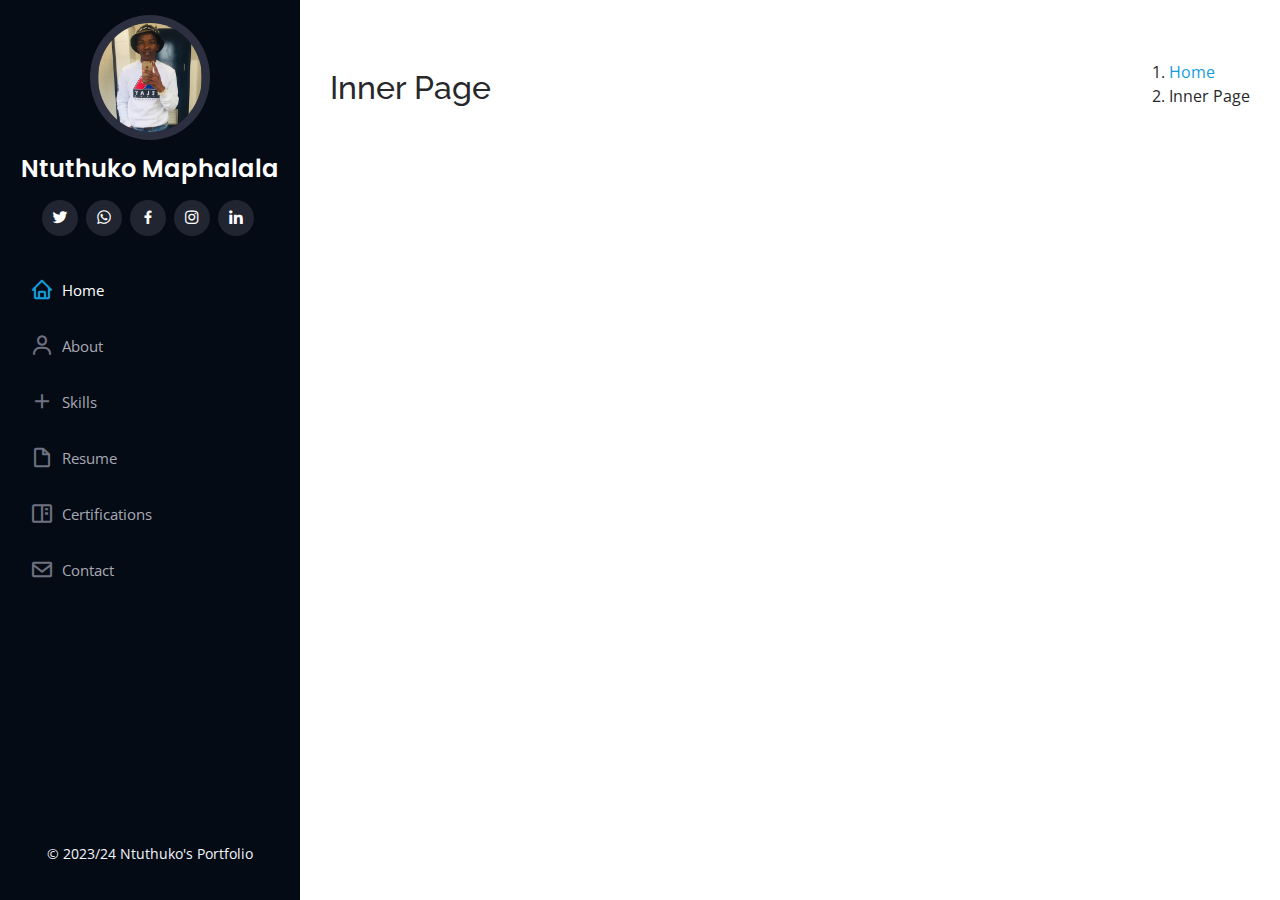
<file: inner-page.html>
<!DOCTYPE html>
<html lang="en">

<head>
  <meta charset="utf-8">
  <meta content="width=device-width, initial-scale=1.0" name="viewport">

  <title>Ntuthuko's Portfolio</title>
  <meta content="" name="description">
  <meta content="" name="keywords">

  <!-- Favicons -->
  <link href="assets/img/favicon.png" rel="icon">
  <link href="assets/img/apple-touch-icon.png" rel="apple-touch-icon">

  <!-- Google Fonts -->
  <link href="https://fonts.googleapis.com/css?family=Open+Sans:300,300i,400,400i,600,600i,700,700i|Raleway:300,300i,400,400i,500,500i,600,600i,700,700i|Poppins:300,300i,400,400i,500,500i,600,600i,700,700i" rel="stylesheet">

  <!-- Vendor CSS Files -->
  <link href="assets/vendor/aos/aos.css" rel="stylesheet">
  <link href="assets/vendor/bootstrap/css/bootstrap.min.css" rel="stylesheet">
  <link href="assets/vendor/bootstrap-icons/bootstrap-icons.css" rel="stylesheet">
  <link href="assets/vendor/boxicons/css/boxicons.min.css" rel="stylesheet">
  <link href="assets/vendor/glightbox/css/glightbox.min.css" rel="stylesheet">
  <link href="assets/vendor/swiper/swiper-bundle.min.css" rel="stylesheet">

  <!-- Template Main CSS File -->
  <link href="assets/css/style.css" rel="stylesheet">

</head>

<body>

  <!-- ======= Mobile nav toggle button ======= -->
  <i class="bi bi-list mobile-nav-toggle d-xl-none"></i>

  <!-- ======= Header ======= -->
  <header id="header">
    <div class="d-flex flex-column">

      <div class="profile">
        <img src="assets/img/profile-img.jpg" alt="" class="img-fluid rounded-circle">
        <h1 class="text-light"><a href="index.html">Ntuthuko Maphalala</a></h1>

        <div class="social-links mt-3 text-center">
            <a href="https://www.twitter.com/ntuthukomaphalalamsuthu">
              <i class="bx bxl-twitter"></i>
          </a>
          <a href="https://wa.me/+27722527328?text=Hi Ntuthuko!">
            <i class="bx bxl-whatsapp"></i>
          </a>
          <a href="https://www.facebook.com/ntuthukomaphalalamsuthu">
            <i class="bx bxl-facebook"></i>
          </a>
          <a href="https://www.instagram.com/n_p_m_a_p_s">
            <i class="bx bxl-instagram"></i>
          </a>
          <a href="https://www.linkedin.com/in/ntuthukomaphalala">
            <i class="bx bxl-linkedin"></i>
          </a>
        </div>
      </div>

      <nav id="navbar" class="nav-menu navbar">
        <ul>
          <li><a href="index.html#hero" class="nav-link scrollto active"><i class="bx bx-home"></i> <span>Home</span></a></li>
          <li><a href="index.html#about" class="nav-link scrollto"><i class="bx bx-user"></i> <span>About</span></a></li>
          <li><a href="index.html#skills" class="nav-link scrollto"><i class="bx bx-plus"></i> <span>Skills</span></a></li>
          <li><a href="index.html#resume" class="nav-link scrollto"><i class="bx bx-file-blank"></i> <span>Resume</span></a></li>
          <li><a href="index.html#portfolio" class="nav-link scrollto"><i class="bx bx-book-content"></i> <span>Certifications</span></a></li>
          <!--li><a href="#services" class="nav-link scrollto"><i class="bx bx-server"></i> <span>Services</span></a></li-->
          <li><a href="index.html#contact" class="nav-link scrollto"><i class="bx bx-envelope"></i> <span>Contact</span></a></li>
        </ul>
      </nav><!-- .nav-menu -->
    </div>
  </header><!-- End Header -->

  <main id="main">

    <!-- ======= Breadcrumbs ======= -->
    <section class="breadcrumbs">
      <div class="container">

        <div class="d-flex justify-content-between align-items-center">
          <h2>Inner Page</h2>
          <ol>
            <li><a href="index.html">Home</a></li>
            <li>Inner Page</li>
          </ol>
        </div>

      </div>
    </section><!-- End Breadcrumbs -->

    <section class="inner-page">
      <div class="container">
        <p>
          
        </p>
      </div>
    </section>

  </main><!-- End #main -->

  <!-- ======= Footer ======= -->
  <footer id="footer">
    <div class="container">
      <div class="copyright">
        <p>&copy; 2023/24 Ntuthuko's Portfolio</p>
      </div>
      <div class="credits">
      </div>
    </div>
  </footer><!-- End  Footer -->

  <a href="#" class="back-to-top d-flex align-items-center justify-content-center"><i class="bi bi-arrow-up-short"></i></a>

  <!-- Vendor JS Files -->
  <script src="assets/vendor/purecounter/purecounter_vanilla.js"></script>
  <script src="assets/vendor/aos/aos.js"></script>
  <script src="assets/vendor/bootstrap/js/bootstrap.bundle.min.js"></script>
  <script src="assets/vendor/glightbox/js/glightbox.min.js"></script>
  <script src="assets/vendor/isotope-layout/isotope.pkgd.min.js"></script>
  <script src="assets/vendor/swiper/swiper-bundle.min.js"></script>
  <script src="assets/vendor/typed.js/typed.umd.js"></script>
  <script src="assets/vendor/waypoints/noframework.waypoints.js"></script>
  <script src="assets/vendor/php-email-form/validate.js"></script>

  <!-- Template Main JS File -->
  <script src="assets/js/main.js"></script>

</body>

</html>
</file>
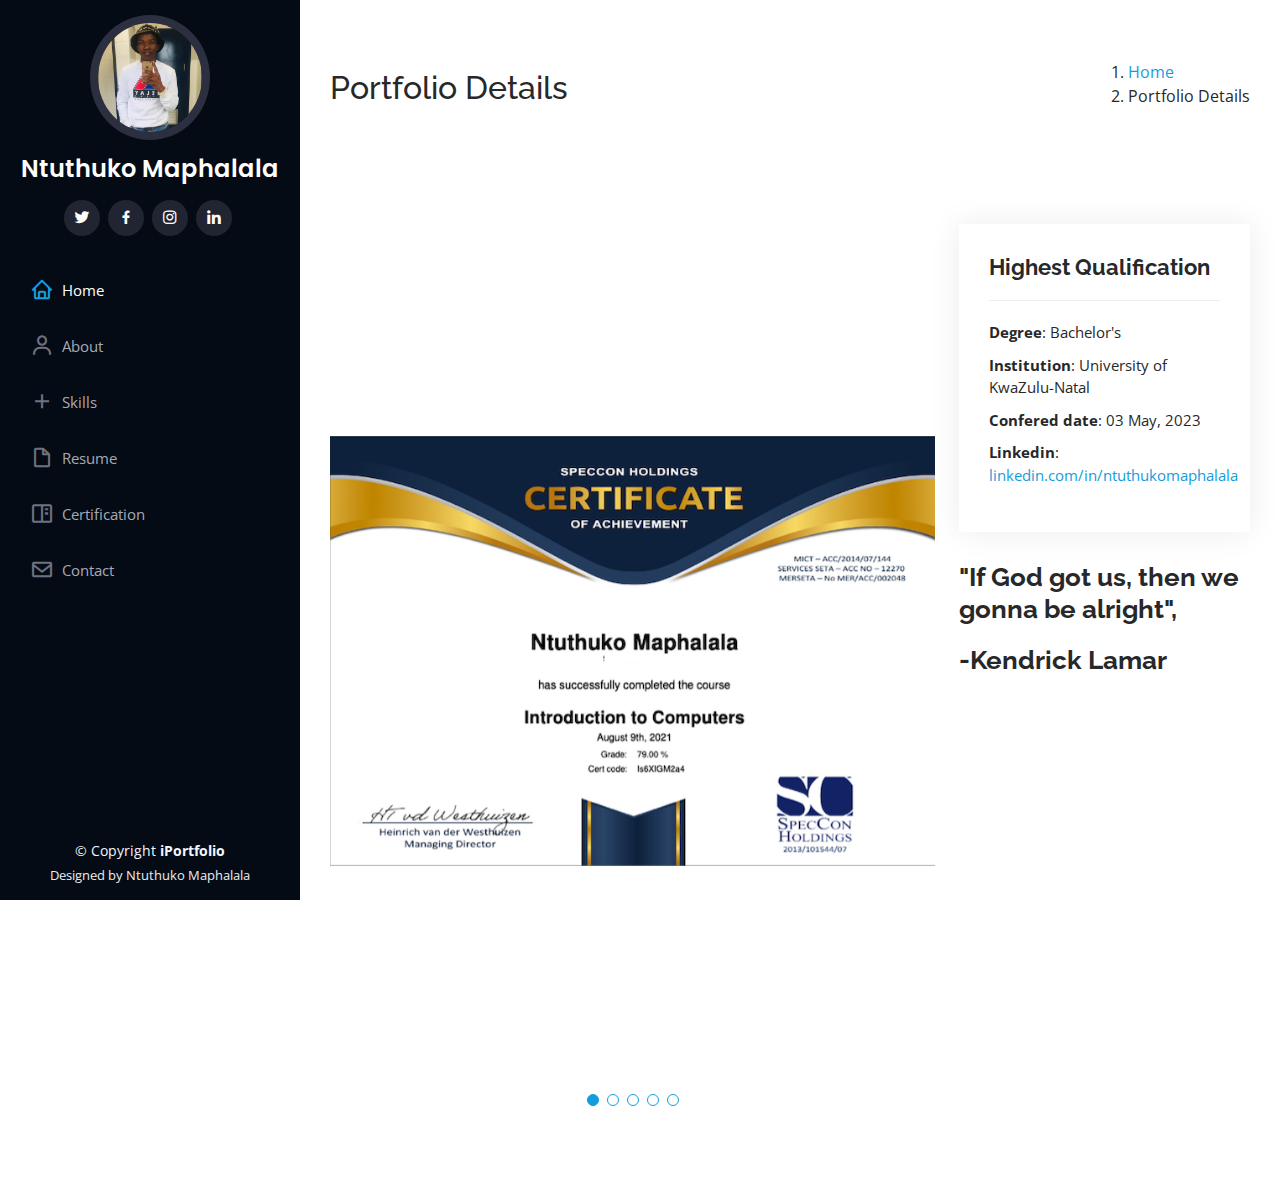
<file: portfolio-details.html>
<!DOCTYPE html>
<html lang="en">

<head>
  <meta charset="utf-8">
  <meta content="width=device-width, initial-scale=1.0" name="viewport">

  <title>Portfolio</title>
  <meta content="" name="description">
  <meta content="" name="keywords">

  <!-- Favicons -->
  <link href="assets/img/favicon.png" rel="icon">
  <link href="assets/img/apple-touch-icon.png" rel="apple-touch-icon">

  <!-- Google Fonts -->
  <link href="https://fonts.googleapis.com/css?family=Open+Sans:300,300i,400,400i,600,600i,700,700i|Raleway:300,300i,400,400i,500,500i,600,600i,700,700i|Poppins:300,300i,400,400i,500,500i,600,600i,700,700i" rel="stylesheet">

  <!-- Vendor CSS Files -->
  <link href="assets/vendor/aos/aos.css" rel="stylesheet">
  <link href="assets/vendor/bootstrap/css/bootstrap.min.css" rel="stylesheet">
  <link href="assets/vendor/bootstrap-icons/bootstrap-icons.css" rel="stylesheet">
  <link href="assets/vendor/boxicons/css/boxicons.min.css" rel="stylesheet">
  <link href="assets/vendor/glightbox/css/glightbox.min.css" rel="stylesheet">
  <link href="assets/vendor/swiper/swiper-bundle.min.css" rel="stylesheet">

  <!-- Template Main CSS File -->
  <link href="assets/css/style.css" rel="stylesheet">

  <!-- =======================================================
  * Template Name: iPortfolio
  * Updated: Sep 18 2023 with Bootstrap v5.3.2
  * Template URL: https://bootstrapmade.com/iportfolio-bootstrap-portfolio-websites-template/
  * Author: BootstrapMade.com
  * License: https://bootstrapmade.com/license/
  ======================================================== -->
</head>

<body>

  <!-- ======= Mobile nav toggle button ======= -->
  <i class="bi bi-list mobile-nav-toggle d-xl-none"></i>

  <!-- ======= Header ======= -->
  <header id="header">
    <div class="d-flex flex-column">

      <div class="profile">
        <img src="assets/img/profile-img.jpg" alt="" class="img-fluid rounded-circle">
        <h1 class="text-light"><a href="index.html">Ntuthuko Maphalala</a></h1>
        <div class="social-links mt-3 text-center">
          <a href="https://www.twitter.com/ntuthukomaphalalamsuthu">
            <i class="bx bxl-twitter"></i>
        </a>
        <a href="https://www.facebook.com/ntuthukomaphalalamsuthu">
          <i class="bx bxl-facebook"></i>
        </a>
        <a href="https://www.instagram.com/n_p_m_a_p_s">
          <i class="bx bxl-instagram"></i>
        </a>
        <a href="https://www.linkedin.com/in/ntuthukomaphalala">
          <i class="bx bxl-linkedin"></i>
        </a>
        </div>
      </div>

      <nav id="navbar" class="nav-menu navbar">
        <ul>
          <li><a href="#hero" class="nav-link scrollto active"><i class="bx bx-home"></i> <span>Home</span></a></li>
          <li><a href="#about" class="nav-link scrollto"><i class="bx bx-user"></i> <span>About</span></a></li>
          <li><a href="#skills" class="nav-link scrollto"><i class="bx bx-plus"></i> <span>Skills</span></a></li>
          <li><a href="#resume" class="nav-link scrollto"><i class="bx bx-file-blank"></i> <span>Resume</span></a></li>
          <li><a href="#portfolio" class="nav-link scrollto"><i class="bx bx-book-content"></i> <span>Certification</span></a></li>
          <!--li><a href="#services" class="nav-link scrollto"><i class="bx bx-server"></i> <span>Services</span></a></li-->
          <li><a href="#contact" class="nav-link scrollto"><i class="bx bx-envelope"></i> <span>Contact</span></a></li>
        </ul>
      </nav><!-- .nav-menu -->
    </div>
  </header><!-- End Header -->

  <main id="main">

    <!-- ======= Breadcrumbs ======= -->
    <section id="breadcrumbs" class="breadcrumbs">
      <div class="container">

        <div class="d-flex justify-content-between align-items-center">
          <h2>Portfolio Details</h2>
          <ol>
            <li><a href="index.html">Home</a></li>
            <li>Portfolio Details</li>
          </ol>
        </div>

      </div>
    </section><!-- End Breadcrumbs -->

    <!-- ======= Portfolio Details Section ======= -->
    <section id="portfolio-details" class="portfolio-details">
      <div class="container">

        <div class="row gy-4">

          <div class="col-lg-8">
            <div class="portfolio-details-slider swiper">
              <div class="swiper-wrapper align-items-center">

                <div class="swiper-slide">
                  <img src="assets/img/portfolio/portfolio-1.png" alt="">
                </div>

                <div class="swiper-slide">
                  <img src="assets/img/portfolio/portfolio-2.png" alt="">
                </div>

                <div class="swiper-slide">
                  <img src="assets/img/portfolio/portfolio-3.png" alt="">
                </div>

                <div class="swiper-slide">
                  <img src="assets/img/portfolio/portfolio-4.png" alt="">
                </div>

                <div class="swiper-slide">
                  <img src="assets/img/portfolio/portfolio-5.png" alt="">
                </div>

              </div>
              <div class="swiper-pagination"></div>
            </div>
          </div>

          <div class="col-lg-4">
            <div class="portfolio-info">
              <h3>Highest Qualification</h3>
              <ul>
                <li><strong>Degree</strong>: Bachelor's</li>
                <li><strong>Institution</strong>: University of KwaZulu-Natal</li>
                <li><strong>Confered date</strong>: 03 May, 2023</li>
                <li><strong>Linkedin</strong>: <a href="www.linkedin.com/in/ntuthukomaphalala">linkedin.com/in/ntuthukomaphalala</a></li>
              </ul>
            </div>
            <div class="portfolio-description">
              <h2>"If God got us, then we gonna be alright",</h2>
              <h2> -Kendrick Lamar</h2>
              <!--p>
                Autem ipsum nam porro corporis rerum. Quis eos dolorem eos itaque inventore commodi labore quia quia. Exercitationem repudiandae officiis neque suscipit non officia eaque itaque enim. Voluptatem officia accusantium nesciunt est omnis tempora consectetur dignissimos. Sequi nulla at esse enim cum deserunt eius.
              </p-->
            </div>
          </div>

        </div>

      </div>
    </section><!-- End Portfolio Details Section -->

  </main><!-- End #main -->

  <!-- ======= Footer ======= -->
  <footer id="footer">
    <div class="container">
      <div class="copyright">
        &copy; Copyright <strong><span>iPortfolio</span></strong>
      </div>
      <div class="credits">
        <!-- All the links in the footer should remain intact. -->
        <!-- You can delete the links only if you purchased the pro version. -->
        <!-- Licensing information: https://bootstrapmade.com/license/ -->
        <!-- Purchase the pro version with working PHP/AJAX contact form: https://bootstrapmade.com/iportfolio-bootstrap-portfolio-websites-template/ -->
        Designed by Ntuthuko Maphalala</a>
      </div>
    </div>
  </footer><!-- End  Footer -->

  <a href="#" class="back-to-top d-flex align-items-center justify-content-center"><i class="bi bi-arrow-up-short"></i></a>

  <!-- Vendor JS Files -->
  <script src="assets/vendor/purecounter/purecounter_vanilla.js"></script>
  <script src="assets/vendor/aos/aos.js"></script>
  <script src="assets/vendor/bootstrap/js/bootstrap.bundle.min.js"></script>
  <script src="assets/vendor/glightbox/js/glightbox.min.js"></script>
  <script src="assets/vendor/isotope-layout/isotope.pkgd.min.js"></script>
  <script src="assets/vendor/swiper/swiper-bundle.min.js"></script>
  <script src="assets/vendor/typed.js/typed.umd.js"></script>
  <script src="assets/vendor/waypoints/noframework.waypoints.js"></script>
  <script src="assets/vendor/php-email-form/validate.js"></script>

  <!-- Template Main JS File -->
  <script src="assets/js/main.js"></script>

</body>

</html>
</file>
<file: assets/css/style.css>
/*--------------------------------------------------------------
# General
--------------------------------------------------------------*/
body {
  font-family: "Open Sans", sans-serif;
  color: #272829;
  transition: background-color 0.3s ease;
  background-color: white;
}

a {
  color: #149ddd;
  text-decoration: none;
}

a:hover {
  color: #37b3ed;
  text-decoration: none;
}

h1,
h2,
h3,
h4,
h5,
h6 {
  font-family: "Raleway", sans-serif;
}

/*--------------------------------------------------------------
# Back to top button
--------------------------------------------------------------*/
.back-to-top {
  position: fixed;
  visibility: hidden;
  opacity: 0;
  right: 15px;
  bottom: 15px;
  z-index: 996;
  background: #149ddd;
  width: 40px;
  height: 40px;
  border-radius: 50px;
  transition: all 0.4s;
}

.back-to-top i {
  font-size: 28px;
  color: #fff;
  line-height: 0;
}

.back-to-top:hover {
  background: #2eafec;
  color: #fff;
}

.back-to-top.active {
  visibility: visible;
  opacity: 1;
}

/*--------------------------------------------------------------
# Header
--------------------------------------------------------------*/
#header {
  position: fixed;
  top: 0;
  left: 0;
  bottom: 0;
  width: 300px;
  transition: all ease-in-out 0.5s;
  z-index: 9997;
  transition: all 0.5s;
  padding: 0 15px;
  background: #040b14;
  overflow-y: auto;
}

#header .profile img {
  margin: 15px auto;
  display: block;
  width: 120px;
  border: 8px solid #2c2f3f;
}

#header .profile h1 {
  font-size: 24px;
  margin: 0;
  padding: 0;
  font-weight: 600;
  -moz-text-align-last: center;
  text-align-last: center;
  font-family: "Poppins", sans-serif;
}

#header .profile h1 a,
#header .profile h1 a:hover {
  color: #fff;
  text-decoration: none;
}

#header .profile .social-links a {
  font-size: 18px;
  display: inline-block;
  background: #212431;
  color: #fff;
  line-height: 1;
  padding: 8px 0;
  margin-right: 4px;
  border-radius: 50%;
  text-align: center;
  width: 36px;
  height: 36px;
  transition: 0.3s;
}

#header .profile .social-links a:hover {
  background: #149ddd;
  color: #fff;
  text-decoration: none;
}

#main {
  margin-left: 300px;
}

.container,
.container-fluid {
  padding-left: 30px;
  padding-right: 30px;
}

@media (max-width: 1199px) {
  #header {
    left: -300px;
  }

  #main {
    margin-left: 0;
  }

  .container,
  .container-fluid {
    padding-left: 12px;
    padding-right: 12px;
  }
}

/*--------------------------------------------------------------
# Navigation Menu
--------------------------------------------------------------*/
/* Desktop Navigation */
.nav-menu {
  padding: 30px 0 0 0;
}

.nav-menu * {
  margin: 0;
  padding: 0;
  list-style: none;
}

.nav-menu>ul>li {
  position: relative;
  white-space: nowrap;
}

.nav-menu a,
.nav-menu a:focus {
  display: flex;
  align-items: center;
  color: #a8a9b4;
  padding: 12px 15px;
  margin-bottom: 8px;
  transition: 0.3s;
  font-size: 15px;
}

.nav-menu a i,
.nav-menu a:focus i {
  font-size: 24px;
  padding-right: 8px;
  color: #6f7180;
}

.nav-menu a:hover,
.nav-menu .active,
.nav-menu .active:focus,
.nav-menu li:hover>a {
  text-decoration: none;
  color: #fff;
}

.nav-menu a:hover i,
.nav-menu .active i,
.nav-menu .active:focus i,
.nav-menu li:hover>a i {
  color: #149ddd;
}

/* Mobile Navigation */
.mobile-nav-toggle {
  position: fixed;
  right: 15px;
  top: 15px;
  z-index: 9998;
  border: 0;
  font-size: 24px;
  transition: all 0.4s;
  outline: none !important;
  background-color: #149ddd;
  color: #fff;
  width: 40px;
  height: 40px;
  display: inline-flex;
  align-items: center;
  justify-content: center;
  line-height: 0;
  border-radius: 50px;
  cursor: pointer;
}

.mobile-nav-active {
  overflow: hidden;
}

.mobile-nav-active #header {
  left: 0;
}

/*--------------------------------------------------------------
# Hero Section
--------------------------------------------------------------*/
#hero {
  width: 100%;
  height: 100vh;
  background: url("../img/hero-bg.jpg") top right;
  background-size: cover;
}

#hero:before {
  content: "";
  background: rgba(5, 13, 24, 0.3);
  position: absolute;
  bottom: 0;
  top: 0;
  left: 0;
  right: 0;
  z-index: 1;
}

#hero .hero-container {
  position: relative;
  z-index: 2;
  min-width: 300px;
}

#hero h1 {
  margin: 0 0 10px 0;
  font-size: 64px;
  font-weight: 700;
  line-height: 56px;
  color: #fff;
}

#hero p {
  color: #fff;
  margin-bottom: 50px;
  font-size: 26px;
  font-family: "Poppins", sans-serif;
}

#hero p span {
  color: #fff;
  padding-bottom: 4px;
  letter-spacing: 1px;
  border-bottom: 3px solid #149ddd;
}

@media (min-width: 1024px) {
  #hero {
    background-attachment: fixed;
  }
}

@media (max-width: 768px) {
  #hero h1 {
    font-size: 28px;
    line-height: 36px;
  }

  #hero h2 {
    font-size: 18px;
    line-height: 24px;
    margin-bottom: 30px;
  }
}

/*--------------------------------------------------------------
# Sections General
--------------------------------------------------------------*/
section {
  padding: 60px 0;
  overflow: hidden;
}

.section-bg {
  background: #f5f8fd;
}

.section-title {
  padding-bottom: 30px;
}

.section-title h2 {
  font-size: 32px;
  font-weight: bold;
  margin-bottom: 20px;
  padding-bottom: 20px;
  position: relative;
  color: #173b6c;
}

.section-title h2::after {
  content: "";
  position: absolute;
  display: block;
  width: 50px;
  height: 3px;
  background: #149ddd;
  bottom: 0;
  left: 0;
}

.section-title p {
  margin-bottom: 0;
}

/*--------------------------------------------------------------
# About
--------------------------------------------------------------*/
.about .content h3 {
  font-weight: 700;
  font-size: 26px;
  color: #173b6c;
}

.about .content ul {
  list-style: none;
  padding: 0;
}

.about .content ul li {
  margin-bottom: 20px;
  display: flex;
  align-items: center;
}

.about .content ul strong {
  margin-right: 10px;
}

.about .content ul i {
  font-size: 16px;
  margin-right: 5px;
  color: #149ddd;
  line-height: 0;
}

.about .content p:last-child {
  margin-bottom: 0;
}

/*--------------------------------------------------------------
# Resume
--------------------------------------------------------------*/
.resume .resume-title {
  font-size: 26px;
  font-weight: 700;
  margin-top: 20px;
  margin-bottom: 20px;
  color: #455161;
}

.resume .resume-item {
  padding: 0 0 20px 20px;
  margin-top: -2px;
  border-left: 2px solid #1f5297;
  position: relative;
}

.resume .resume-item h4 {
  line-height: 18px;
  font-size: 18px;
  font-weight: 600;
  text-transform: uppercase;
  font-family: "Poppins", sans-serif;
  color: #365669;
  margin-bottom: 10px;
}

.resume .resume-item h5 {
  font-size: 16px;
  background: #66696e;
  padding: 5px 15px;
  display: inline-block;
  font-weight: 600;
  margin-bottom: 10px;
}

.resume .resume-item ul {
  padding-left: 20px;
}

.resume .resume-item ul li {
  padding-bottom: 10px;
}

.resume .resume-item:last-child {
  padding-bottom: 0;
}

.resume .resume-item::before {
  content: "";
  position: absolute;
  width: 16px;
  height: 16px;
  border-radius: 50px;
  left: -9px;
  top: 0;
  background: #fff;
  border: 2px solid #1f5297;
}

/*--------------------------------------------------------------
# Portfolio
--------------------------------------------------------------*/
.portfolio .portfolio-item {
  margin-bottom: 30px;
}

.portfolio #portfolio-flters {
  padding: 0;
  margin: 0 auto 35px auto;
  list-style: none;
  text-align: center;
  background: #fff;
  border-radius: 50px;
  padding: 2px 15px;
}

.portfolio #portfolio-flters li {
  cursor: pointer;
  display: inline-block;
  padding: 10px 15px 8px 15px;
  font-size: 14px;
  font-weight: 600;
  line-height: 1;
  text-transform: uppercase;
  color: #272829;
  margin-bottom: 5px;
  transition: all 0.3s ease-in-out;
}

.portfolio #portfolio-flters li:hover,
.portfolio #portfolio-flters li.filter-active {
  color: #149ddd;
}

.portfolio #portfolio-flters li:last-child {
  margin-right: 0;
}

.portfolio .portfolio-wrap {
  transition: 0.3s;
  position: relative;
  overflow: hidden;
  z-index: 1;
}

.portfolio .portfolio-wrap::before {
  content: "";
  background: rgba(255, 255, 255, 0.5);
  position: absolute;
  left: 0;
  right: 0;
  top: 0;
  bottom: 0;
  transition: all ease-in-out 0.3s;
  z-index: 2;
  opacity: 0;
}

.portfolio .portfolio-wrap .portfolio-links {
  opacity: 1;
  left: 0;
  right: 0;
  bottom: -60px;
  z-index: 3;
  position: absolute;
  transition: all ease-in-out 0.3s;
  display: flex;
  justify-content: center;
}

.portfolio .portfolio-wrap .portfolio-links a {
  color: #fff;
  font-size: 28px;
  text-align: center;
  background: rgba(20, 157, 221, 0.75);
  transition: 0.3s;
  width: 50%;
}

.portfolio .portfolio-wrap .portfolio-links a:hover {
  background: rgba(20, 157, 221, 0.95);
}

.portfolio .portfolio-wrap .portfolio-links a+a {
  border-left: 1px solid #37b3ed;
}

.portfolio .portfolio-wrap:hover::before {
  top: 0;
  left: 0;
  right: 0;
  bottom: 0;
  opacity: 1;
}

.portfolio .portfolio-wrap:hover .portfolio-links {
  opacity: 1;
  bottom: 0;
}

/*--------------------------------------------------------------
# Portfolio Details
--------------------------------------------------------------*/
.portfolio-details {
  padding-top: 40px;
}

.portfolio-details .portfolio-details-slider img {
  width: 100%;
}

.portfolio-details .portfolio-details-slider .swiper-pagination {
  margin-top: 20px;
  position: relative;
}

.portfolio-details .portfolio-details-slider .swiper-pagination .swiper-pagination-bullet {
  width: 12px;
  height: 12px;
  background-color: #fff;
  opacity: 1;
  border: 1px solid #149ddd;
}

.portfolio-details .portfolio-details-slider .swiper-pagination .swiper-pagination-bullet-active {
  background-color: #149ddd;
}

.portfolio-details .portfolio-info {
  padding: 30px;
  box-shadow: 0px 0 30px rgba(5, 13, 24, 0.08);
}

.portfolio-details .portfolio-info h3 {
  font-size: 22px;
  font-weight: 700;
  margin-bottom: 20px;
  padding-bottom: 20px;
  border-bottom: 1px solid #eee;
}

.portfolio-details .portfolio-info ul {
  list-style: none;
  padding: 0;
  font-size: 15px;
}

.portfolio-details .portfolio-info ul li+li {
  margin-top: 10px;
}

.portfolio-details .portfolio-description {
  padding-top: 30px;
}

.portfolio-details .portfolio-description h2 {
  font-size: 26px;
  font-weight: 700;
  margin-bottom: 20px;
}

.portfolio-details .portfolio-description p {
  padding: 0;
}

/*--------------------------------------------------------------
# Services
--------------------------------------------------------------*/
.services .icon-box {
  margin-bottom: 20px;
}

.services .icon {
  float: left;
  display: flex;
  align-items: center;
  justify-content: center;
  width: 54px;
  height: 54px;
  background: #149ddd;
  border-radius: 50%;
  transition: 0.5s;
  border: 1px solid #149ddd;
}

.services .icon i {
  color: #fff;
  font-size: 24px;
  line-height: 0;
}

.services .icon-box:hover .icon {
  background: #fff;
}

.services .icon-box:hover .icon i {
  color: #149ddd;
}

.services .title {
  margin-left: 80px;
  font-weight: 700;
  margin-bottom: 15px;
  font-size: 18px;
}

.services .title a {
  color: #343a40;
}

.services .title a:hover {
  color: #149ddd;
}

.services .description {
  margin-left: 80px;
  line-height: 24px;
  font-size: 14px;
}

/*--------------------------------------------------------------
# Testimonials
--------------------------------------------------------------*/
.testimonials .testimonials-carousel,
.testimonials .testimonials-slider {
  overflow: hidden;
}

.testimonials .testimonial-item {
  box-sizing: content-box;
  text-align: center;
  min-height: 320px;
}

.testimonials .testimonial-item .testimonial-img {
  width: 90px;
  border-radius: 50%;
  margin: 0 auto;
}

.testimonials .testimonial-item h3 {
  font-size: 18px;
  font-weight: bold;
  margin: 10px 0 5px 0;
  color: #2c4055;
}

.testimonials .testimonial-item h4 {
  font-size: 14px;
  color: #999;
  margin: 0;
}

.testimonials .testimonial-item .quote-icon-left,
.testimonials .testimonial-item .quote-icon-right {
  color: #c3e8fa;
  font-size: 26px;
}

.testimonials .testimonial-item .quote-icon-left {
  display: inline-block;
  left: -5px;
  position: relative;
}

.testimonials .testimonial-item .quote-icon-right {
  display: inline-block;
  right: -5px;
  position: relative;
  top: 10px;
}

.testimonials .testimonial-item p {
  font-style: italic;
  margin: 0 15px 15px 15px;
  padding: 20px;
  color: black;
  background: #ffffffa7;
  position: relative;
  margin-bottom: 35px;
  border-radius: 6px;
  box-shadow: 0px 2px 15px rgba(0, 0, 0, 0.1);
}

.testimonials .testimonial-item p::after {
  content: "";
  width: 0;
  height: 0;
  border-top: 20px solid #fff;
  border-right: 20px solid transparent;
  border-left: 20px solid transparent;
  position: absolute;
  bottom: -20px;
  left: calc(50% - 20px);
}

.testimonials .swiper-pagination {
  margin-top: 20px;
  position: relative;
}

.testimonials .swiper-pagination .swiper-pagination-bullet {
  width: 12px;
  height: 12px;
  background-color: #fff;
  opacity: 1;
  border: 1px solid #149ddd;
}

.testimonials .swiper-pagination .swiper-pagination-bullet-active {
  background-color: #149ddd;
}

/*--------------------------------------------------------------
# Contact
--------------------------------------------------------------*/
.contact {
  padding-bottom: 130px;
}

.contact .info {
  padding: 30px;
  background: #ffffffa7;
  width: 100%;
  box-shadow: 0 0 24px 0 rgba(0, 0, 0, 0.12);
}

.contact .info i {
  font-size: 20px;
  color: #149ddd;
  float: left;
  width: 44px;
  height: 44px;
  background: #dff3fc;
  display: flex;
  justify-content: center;
  align-items: center;
  border-radius: 50px;
  transition: all 0.3s ease-in-out;
}

.contact .info h4 {
  padding: 0 0 0 60px;
  font-size: 22px;
  font-weight: 600;
  margin-bottom: 5px;
  color: #050d18;
}

.contact .info p {
  padding: 0 0 10px 60px;
  margin-bottom: 20px;
  font-size: 14px;
  color: #173b6c;
}

.contact .info .email p {
  padding-top: 5px;
}

.contact .info .social-links {
  padding-left: 60px;
}

.contact .info .social-links a {
  font-size: 18px;
  display: inline-block;
  background: #333;
  color: #fff;
  line-height: 1;
  padding: 8px 0;
  border-radius: 50%;
  text-align: center;
  width: 36px;
  height: 36px;
  transition: 0.3s;
  margin-right: 10px;
}

.contact .info .social-links a:hover {
  background: #149ddd;
  color: #fff;
}

.contact .info .email:hover i,
.contact .info .address:hover i,
.contact .info .phone:hover i {
  background: #149ddd;
  color: #fff;
}

@keyframes animate-loading {
  0% {
    transform: rotate(0deg);
  }

  100% {
    transform: rotate(360deg);
  }
}


/*--------------------------------------------------------------
# Footer
--------------------------------------------------------------*/
#footer {
  padding: 15px;
  color: #f4f6fd;
  font-size: 14px;
  position: fixed;
  left: 0;
  bottom: 0;
  width: 300px;
  z-index: 9999;
  background: #040b14;
}

#footer .copyright {
  text-align: center;
}

#footer .credits {
  padding-top: 5px;
  text-align: center;
  font-size: 13px;
  color: #eaebf0;
}

@media (max-width: 1199px) {
  #footer {
    position: static;
    width: auto;
    padding-right: 20px 15px;
  }
}

date-time {
  font-family: "Open Sans", sans-serif;
  color: white;
  text-align: center;
}

#calendar{
  margin: 25px;
  font-size: 25px;
}

#clock{
  margin: 25px;
  font-size: 25px;
}
.dark-theme {
  background-color: #222;
  color: #ffffffb2;
}
.theme-switch-container {
  text-align: center;
  margin: 20px;
}
#theme-switch-btn {
  padding: 10px 14px;
  font-size: 15px;
  cursor: pointer;
}

.resume-downloader-container {
  text-align: center;
  margin: 20px;
}

/*Adds*/

/* General form styling */
form {
  background-color: #f8f9fa; /* Light background for contrast */
  border-radius: 8px; /* Rounded corners */
  padding: 20px; /* Padding around the form */
  box-shadow: 0 4px 8px rgba(0, 0, 0, 0.1); /* Subtle shadow for depth */
}

/* Spacing between form groups */
.form-group {
  margin-bottom: 15px; /* Space between form fields */
}

/* Styling for input and textarea */
.form-control {
  width: 100%; /* Full width */
  padding: 10px; /* Padding inside the fields */
  border: 1px solid #ced4da; /* Border color */
  border-radius: 5px; /* Rounded borders */
  transition: border-color 0.3s ease; /* Transition effect for border color */
}

/* Focus effect */
.form-control:focus {
  border-color: #80bdff; /* Change border color on focus */
  outline: none; /* Remove default outline */
  box-shadow: 0 0 5px rgba(128, 189, 255, 0.5); /* Soft glow effect */
}

/* Button styling */
button {
  background: #055ef7;
  border: none; /* No border */
  padding: 10px 20px; /* Padding around the button */
  border-radius: 5px; /* Rounded corners */
  cursor: pointer; /* Pointer on hover */
  transition: background-color 0.3s ease;
}

/* Button hover effect *
button:hover {
  background-color: lightgreen; /* Darker shade on hover *
}
*/

body, html {
    height: 10%;
    margin: 0;
    display:block;
    justify-content: center; /* Centers horizontally */
    align-items: center; /* Centers vertically */
}

#weather-container {
    padding: 20px;
    background-color: rgba(255, 255, 255, 0.8); /* Optional for better visibility */
    border: 1px solid #ccc; /* Optional for a light border */
    border-radius: 5px; /* Optional for rounded corners */
    text-align: center; /* Centers text inside the container */
}

.hidden-id {
  display: none;
  margin-left: 5px;
  font-weight: bold;
  color: green;
}
.id-placeholder {
  cursor: pointer;
  color: #149ddd;
  text-decoration: underline;
}

/* Modal Styles */
.modal {
  display: none; /* Hidden by default */
  position: fixed; /* Stay in place */
  z-index: 1; /* Sit on top */
  left: 0;
  top: 0;
  width: 100%; /* Full width */
  height: 100%; /* Full height */
  overflow: auto; /* Enable scroll if needed */
  background-color: rgb(0,0,0); /* Fallback color */
  background-color: rgba(0,0,0,0.4); /* Black w/ opacity */
}

.modal-content {
  background-color: #fefefe;
  margin: 15% auto; /* 15% from the top and centered */
  padding: 20px;
  border: 1px solid #888;
  width: 300px; /* Could be more or less, depending on screen size */
}

.close {
  color: #aaa;
  float: right;
  font-size: 28px;
  font-weight: bold;
}

.close:hover,
.close:focus {
  color: black;
  text-decoration: none;
  cursor: pointer;
}
</file>
